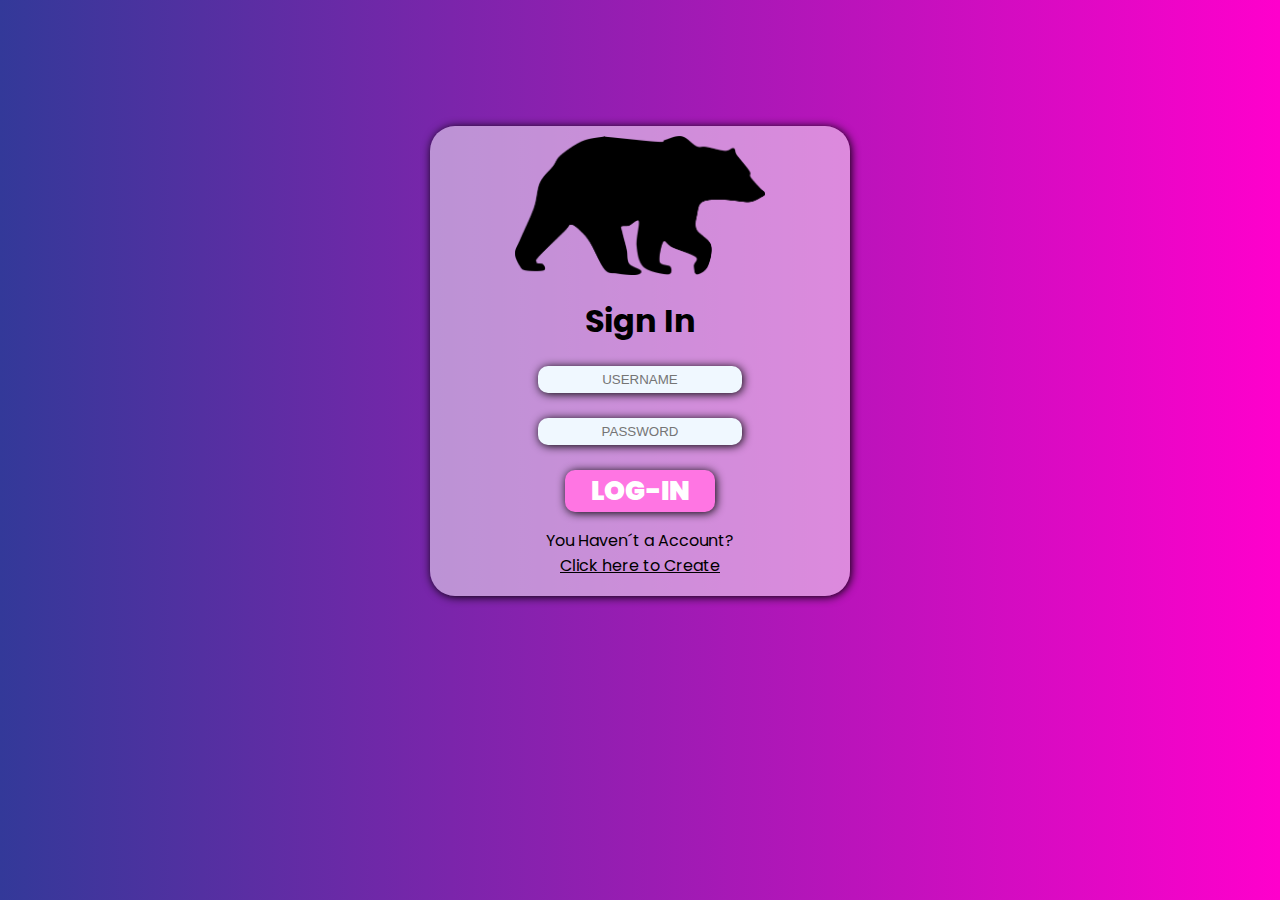
<file: index.html>
<!DOCTYPE html>
<html lang="en">
<head>
    <meta charset="UTF-8">
    <meta http-equiv="X-UA-Compatible" content="IE=edge">
    <meta name="viewport" content="width=device-width, initial-scale=1.0">
    <title>Login Page 1</title>  
    <link rel="stylesheet" href="css/reset.css">  
    <link rel="shortcut icon" href="imgs/pngegg.png" type="image/x-icon">
    <script src="/js/scr.js"></script>
</head>
<body>



        <div class="log-card">
            <img id="bear" src="imgs/pngegg.png" alt="">
    
            <h1 class="title-1">Sign In </h1>
    
            <input id="uslog" class="inps"  placeholder="USERNAME" type="text">
            <br>
            <input id="passlog" class="inps"  placeholder="PASSWORD" type="text">
            <br>
            <button onclick="submit()" class="submit">Log-in</button>
    
            <p>You Haven´t a Account?  <br>
                <a target="_blank" href="createacount.html">Click here to Create</a>
    
            </p>
    
    
        </div>


        


    
</body>
</html>
</file>
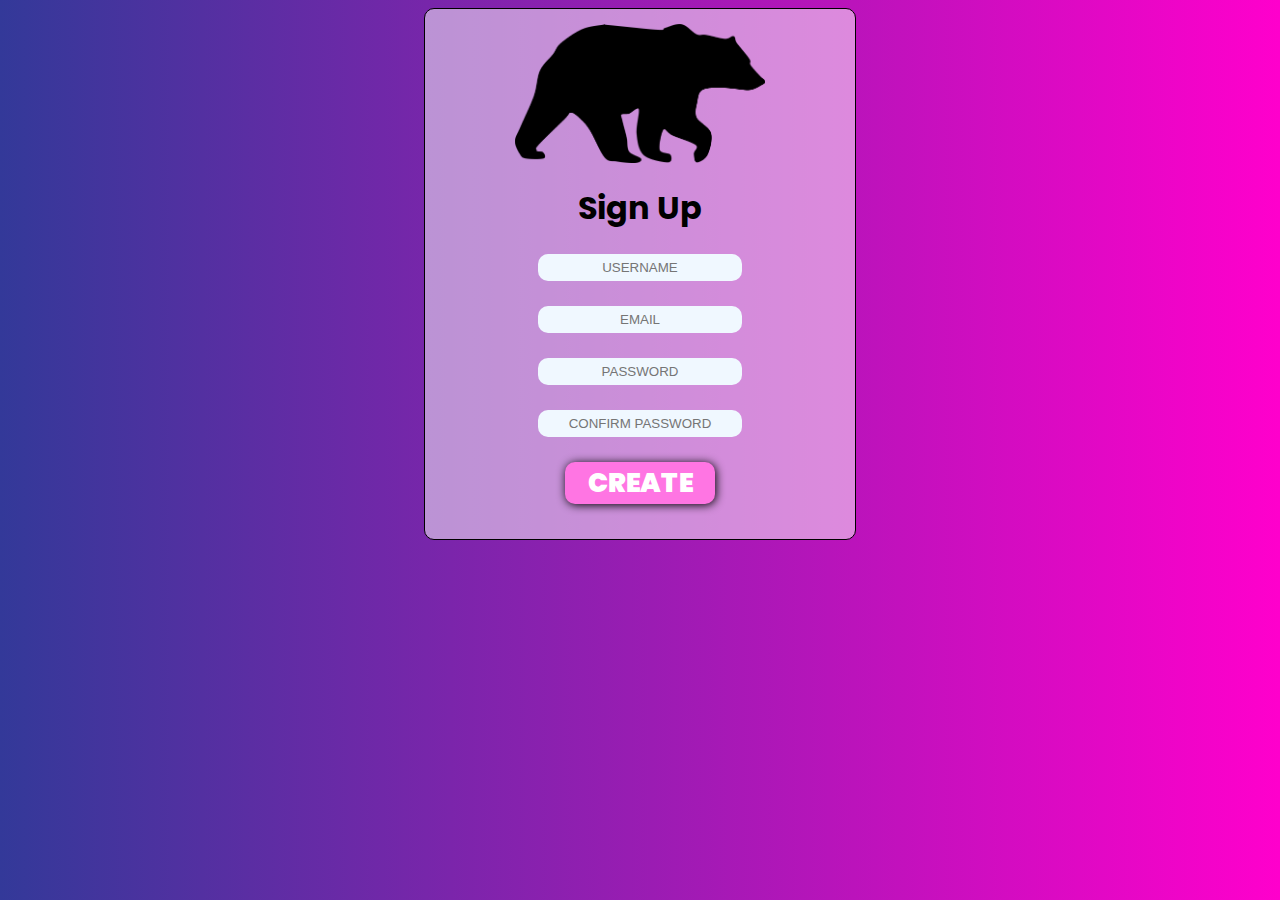
<file: createacount.html>
<!DOCTYPE html>
<html lang="en">
<head>
    <meta charset="UTF-8">
    <meta http-equiv="X-UA-Compatible" content="IE=edge">
    <meta name="viewport" content="width=device-width, initial-scale=1.0">
    <title>Login Page 1</title>  
    <link rel="stylesheet" href="css/createaccount.css">  
    <script src="/js/scr.js"></script>
    <link rel="shortcut icon" href="imgs/pngegg.png" type="image/x-icon">
</head>
<body>



        <div class="log-card">
            <img id="bear" src="imgs/pngegg.png" alt="">
    
            <h1 class="title-1">Sign Up </h1>
    
            <input class="inps" id="usercreate"  placeholder="USERNAME" type="text">     <br>
            <input class="inps" id="emailcreate"    placeholder="EMAIL" type="text"> <br>
    
            <input class="inps" id="passwordcreate"   placeholder="PASSWORD" type="text"> <br>
            <input class="inps" id="password2create"   placeholder="CONFIRM PASSWORD" type="text">
            <br>
            <button onclick="create()" class="submit">Create</button>
    

    
    
        </div>




    
</body>
</html>
</file>
<file: css/createaccount.css>
@import url('https://fonts.googleapis.com/css2?family=Poppins:ital,wght@0,100;0,500;1,100&display=swap');
/* font-family: 'Poppins', sans-serif; */

body{
     font-family: 'Poppins', sans-serif; 
    background-image: linear-gradient(to right, #333999, #ff00cc);
}


.title-1 {
    text-align: center;
}

.log-card {
    border: 1px solid black;
    width: 400px;
    padding: 15px;
    margin: auto;
    height: 500px;
    background-color: rgba(255, 255, 255, .5);
    border-radius: 10px;
}

.inps{
    background-color: aliceblue;
    text-align: center;
    margin: auto;
    border: 0;
    border-radius: 10px;
    display: flex;
    width: 200px;
    height: 25px;
}

#bear{
    text-align: center;
    margin: auto;
    width: 250px;
    display: flex;
}

.submit{
    text-align: center;
    display: grid;
    margin: 0 auto;
    width: 150px;
    border-radius: 10px;
    font-size: 20pt;
    border: 0;
    background-color: #ff75e3;
    box-shadow: 1px 1px 10px black;
    color: white;
    font-weight: 900;
    text-transform: uppercase;
    font-family: 'Poppins', sans-serif; 
}

p{
    text-align: center;

}
a{
    color: black;
}
</file>
